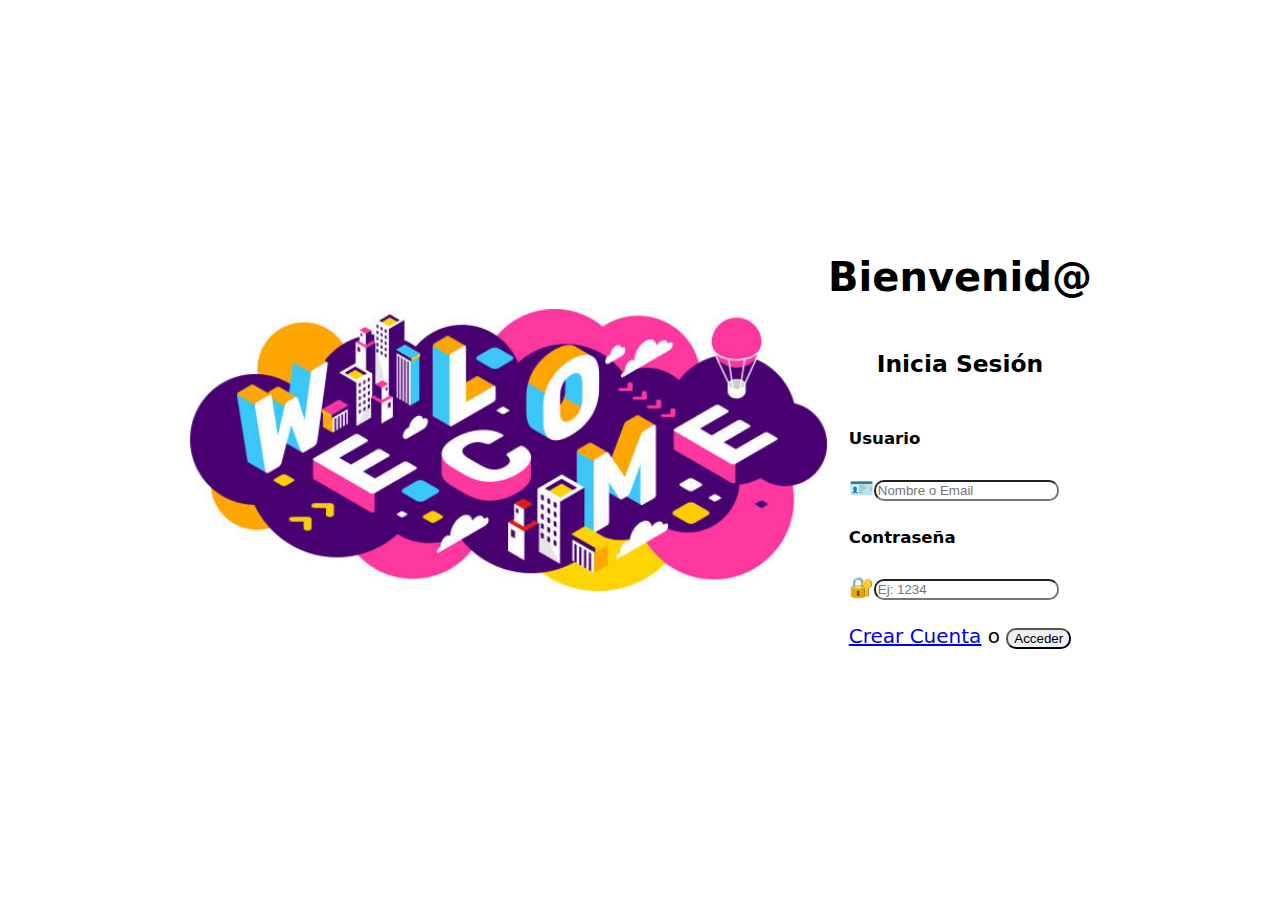
<file: index.html>
<!DOCTYPE html>
<html lang="es">
<head>
    <meta charset="UTF-8">
    <meta name="viewport" content="width=device-width, initial-scale=1.0">
    <title>healthy</title>
    <link rel="stylesheet" href="css/estilos.css">
</head>
<body>
    <div class="contenedor">
        <img class="cimg" width="50%" src="img/welcm.jpg" alt="img welcome">
        <div class="clogin">
            <h1 class="title"><strong>Bienvenid@</strong></h1>
            <h3 class="title"><strong>Inicia Sesión</strong></h3>
            <form name="inicio" action="code/inicio.html">
                <h5>Usuario</h5>
                <label>🪪</label><input name="user" type="text" placeholder="Nombre o Email">
                <h5>Contraseña</h5>
                <label>🔐</label><input name="pass" type="password" placeholder="Ej: 1234">
                <br>
                <br>
                <a href="code/registro.html">Crear Cuenta</a> o <input class="btn" value="Acceder" type="submit">
                <br>
                <br>
            </form>
        </div>
    </div>
</body>
</html>
</file>
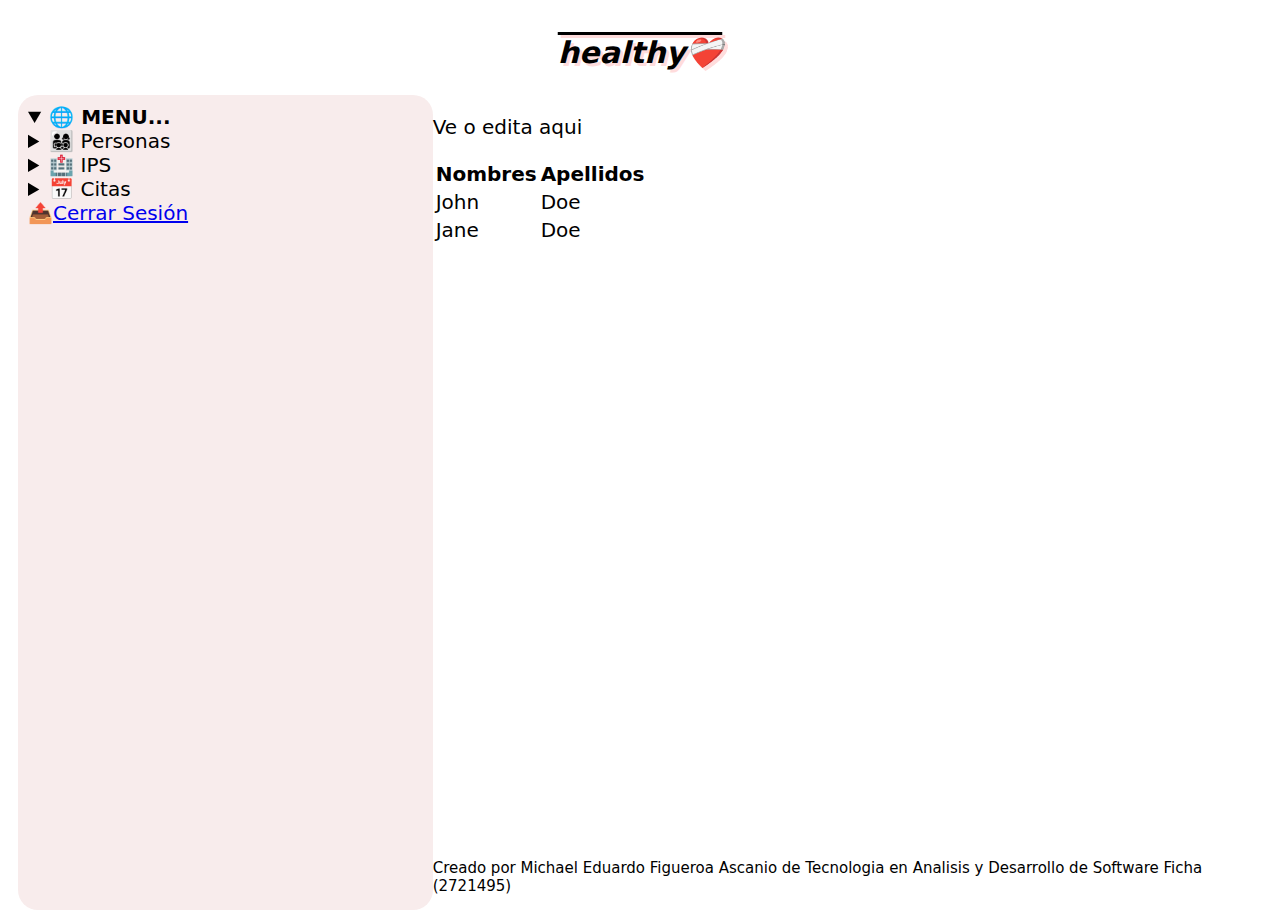
<file: code/inicio.html>
<!DOCTYPE html>
<html lang="es">
<head>
    <meta charset="UTF-8">
    <meta name="viewport" content="width=device-width, initial-scale=1.0">
    <title>Inicio</title>
    <link rel="stylesheet" href="../css/estilos.css">
</head>
<body>
    <section class="icont">
        <header>
            <h2><strong>healthy❤️‍🩹</strong></h2>
        </header>
        <aside>
            <details open>
                <summary><strong>🌐 MENU...</strong></summary>
                <details>
                    <summary>👨‍👩‍👧‍👦 Personas</summary>
                    <ul>
                        <li><a href="./menu/agregarPaciente.html">Agregar Paciente</a></li>
                        <li><a href="./menu/agregarMedico.html">Agregar Medico</a></li>
                        <li>Ver o Editar</li>
                    </ul>
                </details>
                <details>
                    <summary>🏥 IPS</summary>
                    <ul>
                        <li><a href="./menu/agregarIPS.html">Agregar IPS</a></li>
                        <li>Ver o Editar</li>
                    </ul>
                </details>
                <details>
                    <summary>📅 Citas</summary>
                    <ul>
                        <li><a href="./menu/agregarCita.html">Agregar Cita</a></li>
                        <li>Ver o Editar</li>
                    </ul>
                </details>
                📤<a href="../index.html">Cerrar Sesión</a>
            </details>
        </aside>
        <main>
            <p>Ve o edita aqui</p>
            <table>
                <tr>
                    <th>Nombres</th>
                    <th>Apellidos</th>
                </tr>
                <tr>
                    <td>John</td>
                    <td>Doe</td>
                </tr>
                <tr>
                    <td>Jane</td>
                    <td>Doe</td>
                </tr>
              </table>
        </main>
        <footer>
            <p>Creado por Michael Eduardo Figueroa Ascanio de Tecnologia en Analisis y Desarrollo de Software Ficha (2721495)</p>
        </footer>
    </section>
</body>
</html>
</file>
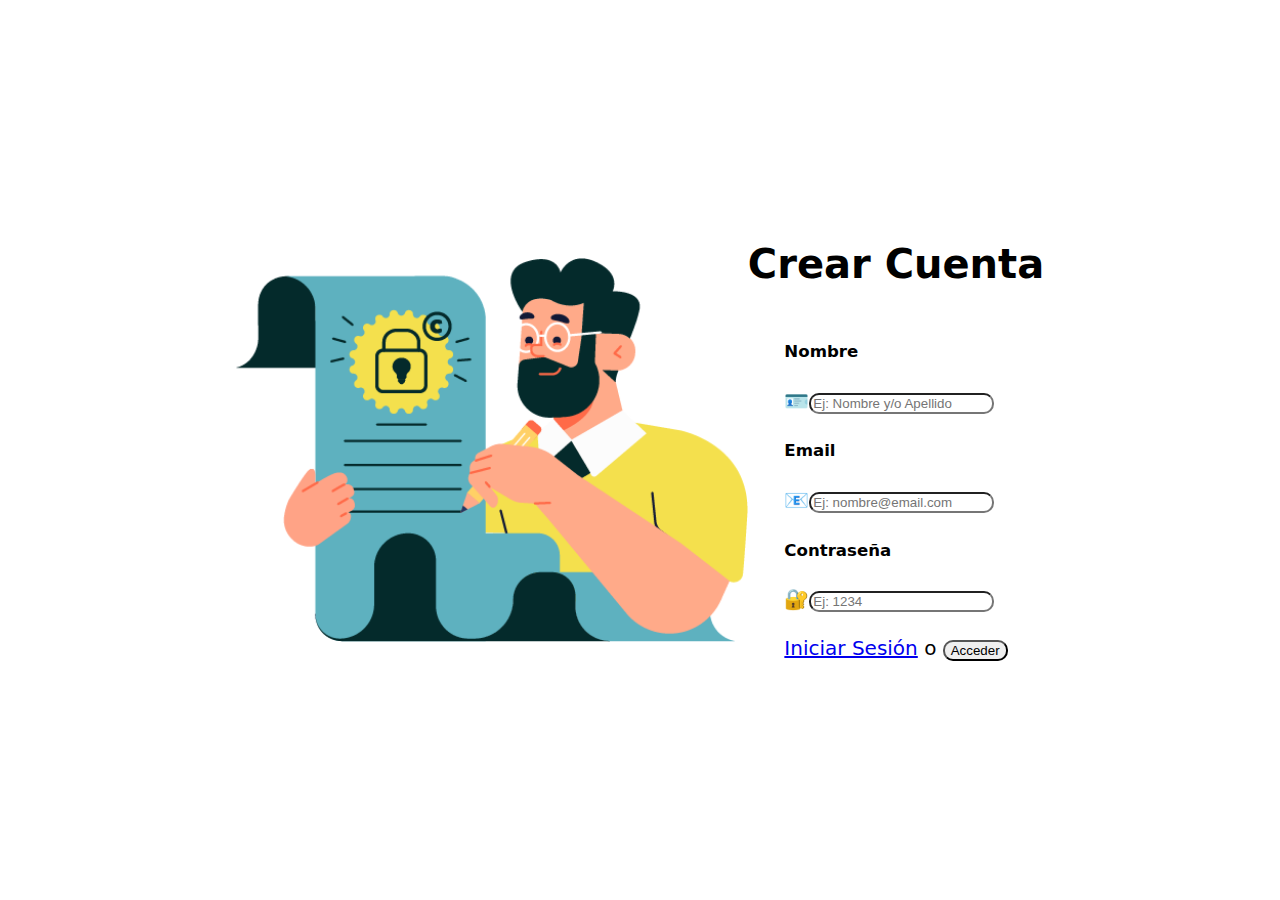
<file: code/registro.html>
<!DOCTYPE html>
<html lang="es">
<head>
    <meta charset="UTF-8">
    <meta name="viewport" content="width=device-width, initial-scale=1.0">
    <title>Registro</title>
    <link rel="stylesheet" href="../css/estilos.css">
</head>
<body>
    <div class="contenedor">
        <img class="cimg" width="40%" src="../img/registroimg.png" alt="img registro">
        <div class="clogin">
            <h1 class="title"><strong>Crear Cuenta</strong></h1>
            <form name="inicio" action="inicio.html">
                <h5>Nombre</h5>
                <label>🪪</label><input name="user" type="text" placeholder="Ej: Nombre y/o Apellido">
                <h5>Email</h5>
                <label>📧</label><input name="user" type="email" placeholder="Ej: nombre@email.com">
                <h5>Contraseña</h5>
                <label>🔐</label><input name="pass" type="password" placeholder="Ej: 1234">
                <br>
                <br>
                <a href="../index.html">Iniciar Sesión</a> o <input class="btn" value="Acceder" type="submit">
                <br>
                <br>
            </form>
        </div>
    </div>
</body>
</html>
</file>
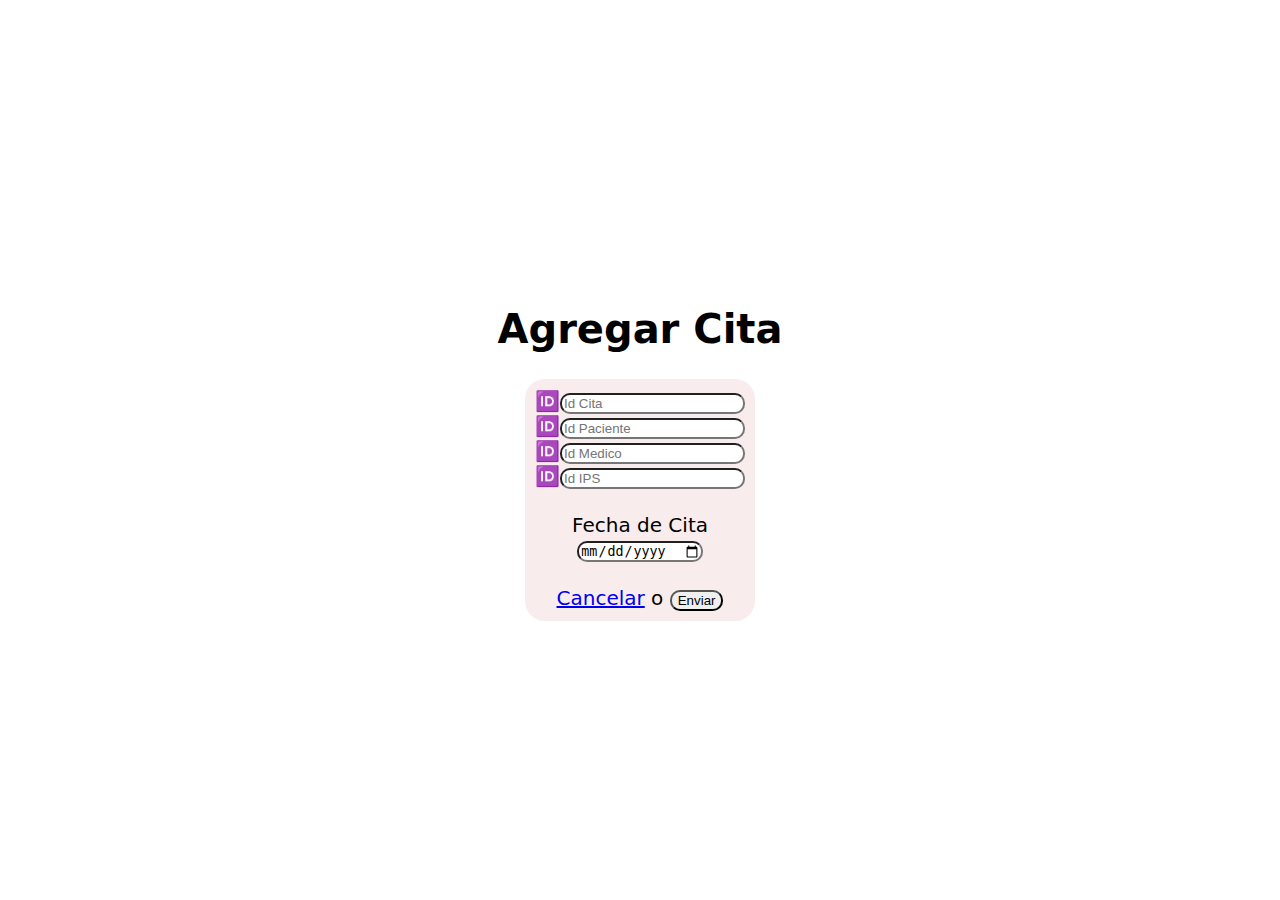
<file: code/menu/agregarCita.html>
<!DOCTYPE html>
<html lang="es">
<head>
    <meta charset="UTF-8">
    <meta name="viewport" content="width=device-width, initial-scale=1.0">
    <title>Agregar Cita</title>
    <link rel="stylesheet" href="../../css/estilos.css">
</head>
<body class="contenedor2">
    <h1 class="title"><strong>Agregar Cita</strong></h1>
    <div class="contenedor3">
        <form name="inicio" action="../inicio.html">
            <label>🆔</label><input name="idCita" type="number" placeholder="Id Cita"><br>
            <label>🆔</label><input name="idPaciente" type="number" placeholder="Id Paciente"><br>
            <label>🆔</label><input name="idMedico" type="number" placeholder="Id Medico"><br>
            <label>🆔</label><input name="idIPS" type="number" placeholder="Id IPS"><br>
            <br>
            <label>Fecha de Cita</label><br>
            <input name="fech" type="date"><br>
            <br>
            <a href="../inicio.html">Cancelar</a> o <input class="btn" value="Enviar" type="submit"><br>
        </form>
    </div>
</body>
</html>
</file>
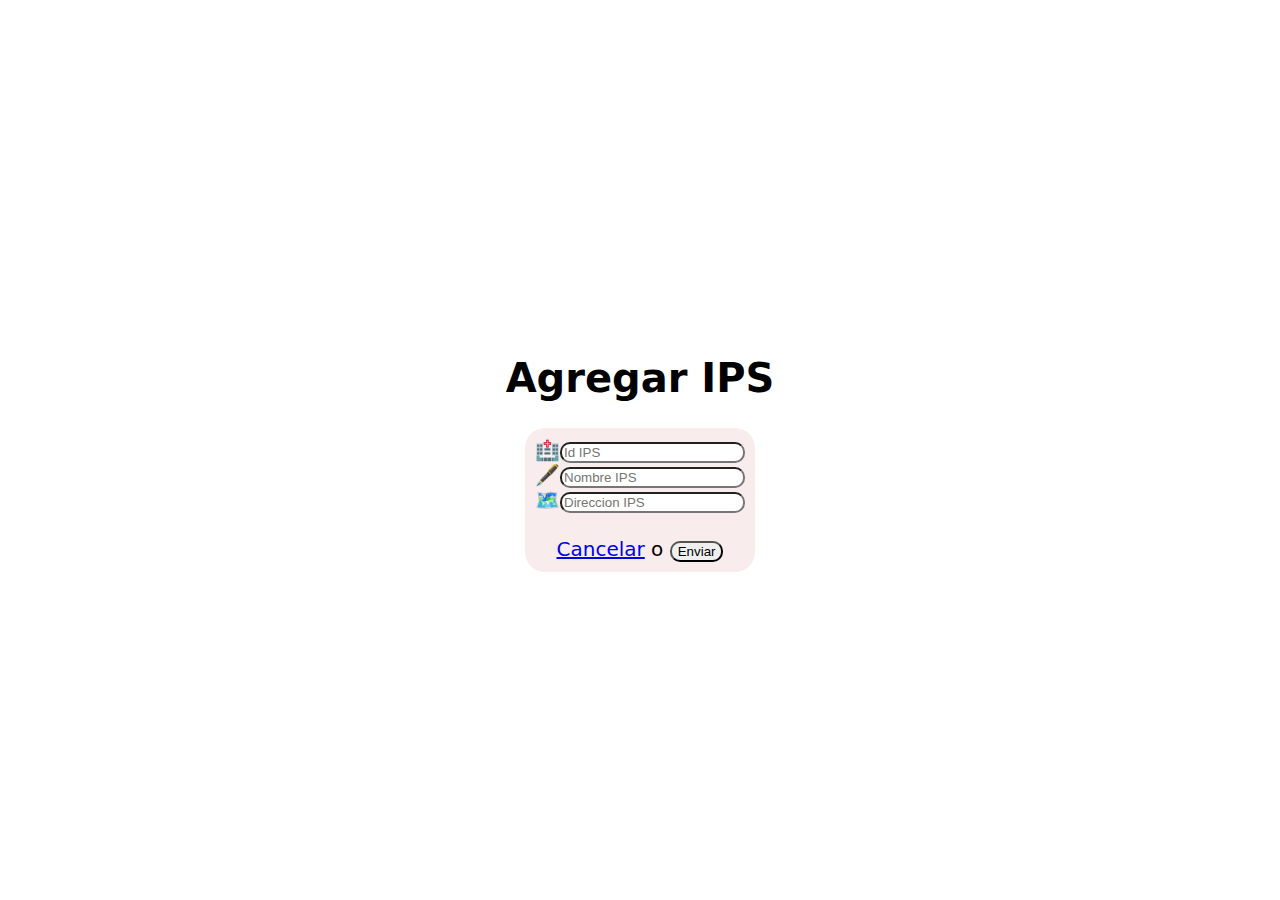
<file: code/menu/agregarIPS.html>
<!DOCTYPE html>
<html lang="es">
<head>
    <meta charset="UTF-8">
    <meta name="viewport" content="width=device-width, initial-scale=1.0">
    <title>Agregar IPS</title>
    <link rel="stylesheet" href="../../css/estilos.css">
</head>
<body class="contenedor2">
    <h1 class="title"><strong>Agregar IPS</strong></h1>
    <div class="contenedor3">
        <form name="inicio" action="../inicio.html">
            <label>🏥</label><input name="id" type="number" placeholder="Id IPS"><br>
            <label>🖋️</label><input name="name" type="text" placeholder="Nombre IPS"><br>
            <label>🗺️</label><input name="dire" type="text" placeholder="Direccion IPS"><br>
            <br>
            <a href="../inicio.html">Cancelar</a> o <input class="btn" value="Enviar" type="submit"><br>
        </form>
    </div>
</body>
</html>
</file>
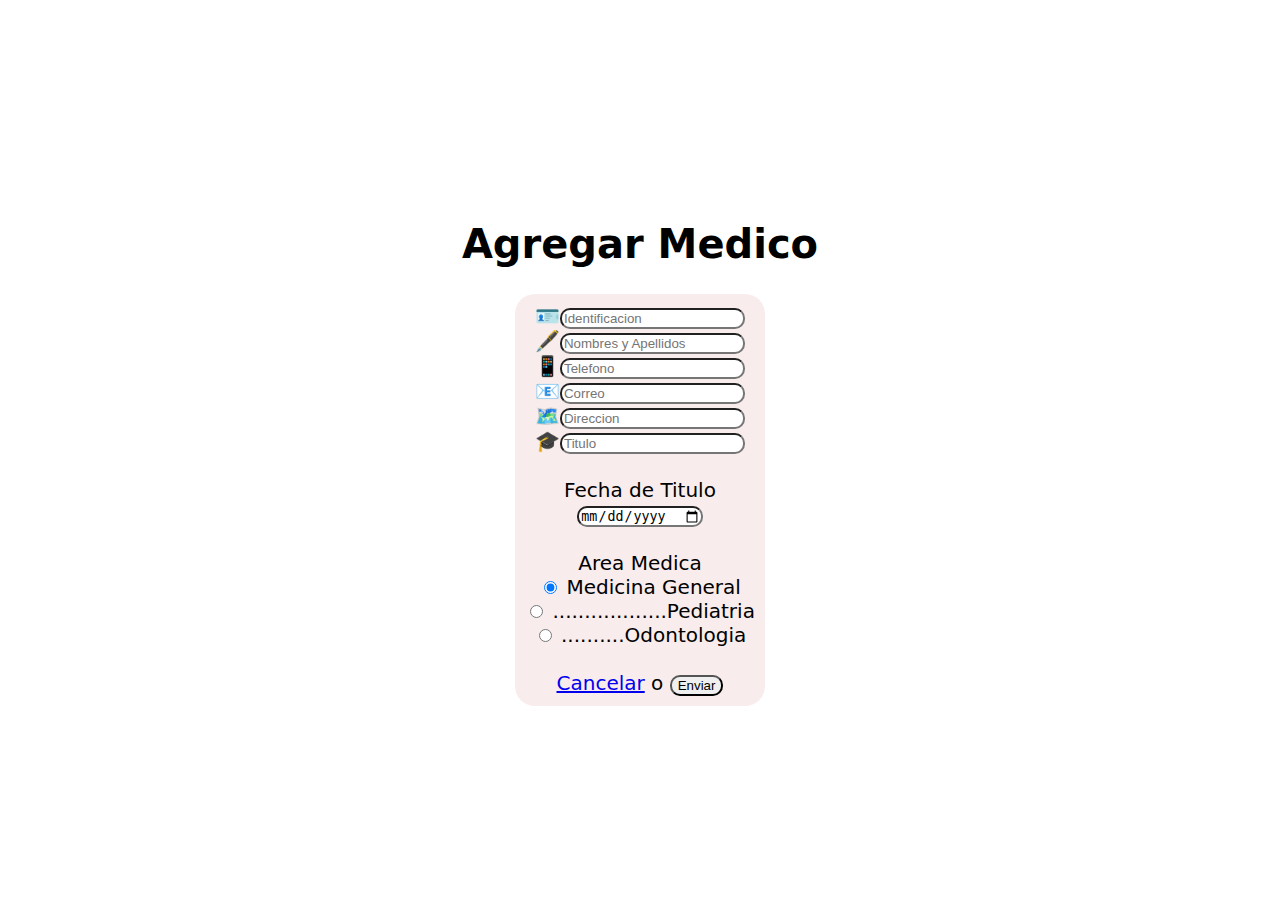
<file: code/menu/agregarMedico.html>
<!DOCTYPE html>
<html lang="es">
<head>
    <meta charset="UTF-8">
    <meta name="viewport" content="width=device-width, initial-scale=1.0">
    <title>Agregar Medico</title>
    <link rel="stylesheet" href="../../css/estilos.css">
</head>
<body class="contenedor2">
    <h1 class="title"><strong>Agregar Medico</strong></h1>
    <div class="contenedor3">
        <form name="inicio" action="../inicio.html">
            <label>🪪</label><input name="id" type="number" placeholder="Identificacion"><br>
            <label>🖋️</label><input name="name" type="text" placeholder="Nombres y Apellidos"><br>
            <label>📱</label><input name="tele" type="tel" placeholder="Telefono"><br>
            <label>📧</label><input name="corr" type="email" placeholder="Correo"><br>
            <label>🗺️</label><input name="dire" type="text" placeholder="Direccion"><br>
            <label>🎓</label><input name="titu" type="text" placeholder="Titulo"><br>
            <br>
            <label>Fecha de Titulo</label><br>
            <input name="fech" type="date"><br>
            <br>
            <label>Area Medica</label><br>
            <input type="radio" name="areaMedica" value="medGeneral" checked> Medicina General<br>
            <input type="radio" name="areaMedica" value="pediatria"> ..................Pediatria<br>
            <input type="radio" name="areaMedica" value="odontologia"> ..........Odontologia<br>
            <br>
            <a href="../inicio.html">Cancelar</a> o <input class="btn" value="Enviar" type="submit"><br>
        </form>
    </div>
</body>
</html>
</file>
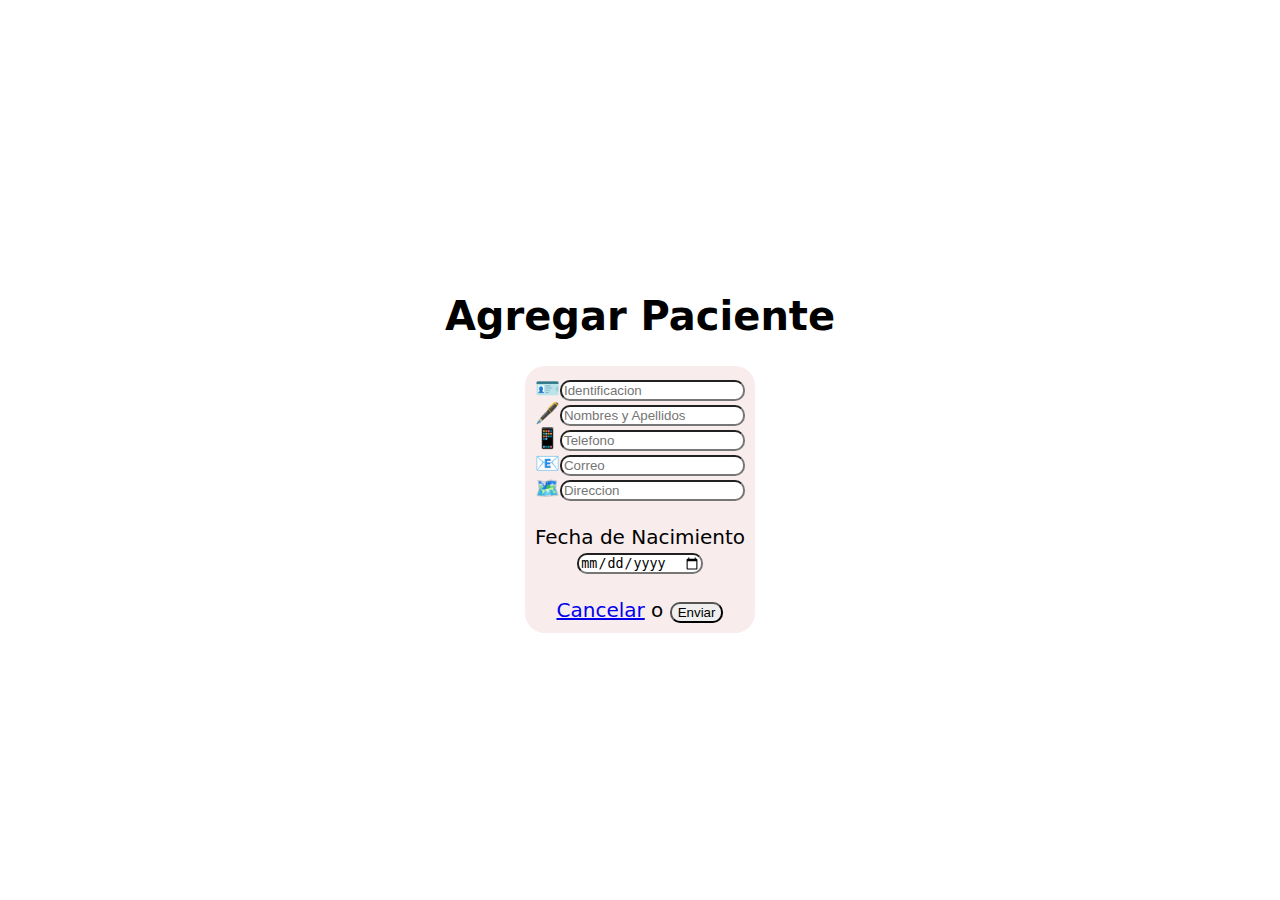
<file: code/menu/agregarPaciente.html>
<!DOCTYPE html>
<html lang="es">
<head>
    <meta charset="UTF-8">
    <meta name="viewport" content="width=device-width, initial-scale=1.0">
    <title>Agregar Paciente</title>
    <link rel="stylesheet" href="../../css/estilos.css">
</head>
<body class="contenedor2">
    <h1 class="title"><strong>Agregar Paciente</strong></h1>
    <div class="contenedor3">
        <form name="inicio" action="../inicio.html">
            <label>🪪</label><input name="id" type="number" placeholder="Identificacion"><br>
            <label>🖋️</label><input name="name" type="text" placeholder="Nombres y Apellidos"><br>
            <label>📱</label><input name="tele" type="tel" placeholder="Telefono"><br>
            <label>📧</label><input name="corr" type="email" placeholder="Correo"><br>
            <label>🗺️</label><input name="dire" type="text" placeholder="Direccion"><br>
            <br>
            <label>Fecha de Nacimiento</label><br>
            <input name="fech" type="date"><br>
            <br>
            <a href="../inicio.html">Cancelar</a> o <input class="btn" value="Enviar" type="submit"><br>
        </form>
    </div>
</body>
</html>
</file>
<file: css/estilos.css>
body{
    font-size: 20px;
    font-family: system-ui, -apple-system, BlinkMacSystemFont, 'Segoe UI', Roboto, Oxygen, Ubuntu, Cantarell, 'Open Sans', 'Helvetica Neue', sans-serif;
}
input{
    border-radius: 10px;
}
.contenedor{
    display: flex;
    margin: auto;
    flex-wrap: wrap;
    justify-content: center;
    align-content: center;
    justify-items: center;
    align-items: center;
    flex-direction: row;
    position: absolute;
    inset: 0;
}
.title{
    text-align: center;
}
.cimgc{
    display: flex;
    align-items: center;
}
.clogin{
    display: flex;
    flex-direction: column;
    align-items: center;
}
.icont{
    display: grid;
    grid-template-columns: repeat(3, 1fr);
    grid-template-rows: auto 1fr auto;
    min-height: 100vh;
    margin: 10px;
    grid-template-areas:
        "header header header"
        "aside main main"
        "aside footer footer";
}
@media (width < 600px) {
    .contenedor{
        display: flex;
        margin: auto;
        flex-wrap: nowrap;
        justify-content: center;
        align-content: center;
        justify-items: center;
        align-items: center;
        flex-direction: column;
        position: absolute;
        inset: 0;
    }
    .icont{
        grid-template-columns: 1fr;
        grid-template-rows: auto auto 1fr auto;
        grid-template-areas:
        "header"
        "aside"
        "main"
        "footer";
    }
}
.icont header{
    grid-area: header;
    text-shadow: rgb(255, 220, 220) 3px 3px;
    text-align: center;
    text-decoration: overline;
    font-style: oblique;
}
.icont aside{
    grid-area: aside;
    background-color: rgb(248, 236, 236);
    border-radius: 20px;
    padding: 10px;
}
.icont main{
    grid-area: main;
}
.icont footer{
    grid-area: footer;
    font-size: 15px;
}
.contenedor2{
    display: flex;
    margin: 0;
    flex-direction:column;
    justify-content: center;
    align-content: center;
    justify-items: center;
    align-items: center;
    position: absolute;
    inset: 0;
}
.contenedor3{
    background-color: rgb(248, 236, 236);
    display: flex;
    padding: 10px;
    border-radius: 20px;
    margin: 0;
    flex-direction:column;
    justify-content: center;
    align-content: center;
    justify-items: center;
    align-items: center;
    text-align: center;
    inset: 0;
}
</file>
